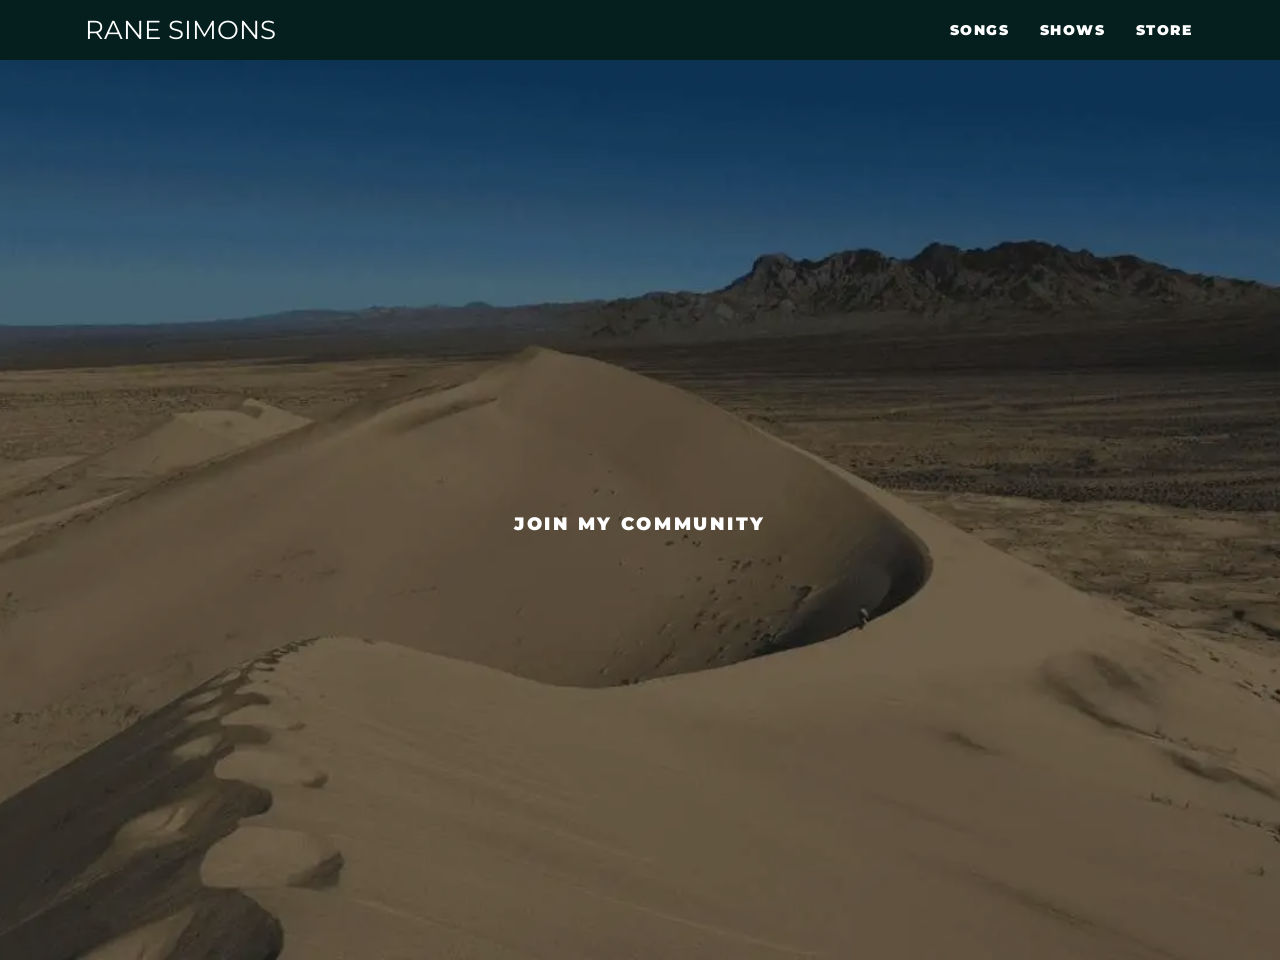
<file: index.html>
<!DOCTYPE html>
<html lang="en">
<head>

    <!-- Google tag (gtag.js) -->
    <script async src="https://www.googletagmanager.com/gtag/js?id=G-GM1234P0MW"></script>
    <script>
    window.dataLayer = window.dataLayer || [];
    function gtag(){dataLayer.push(arguments);}
    gtag('js', new Date());

    gtag('config', 'G-GM1234P0MW');
    </script>

    <!-- Standard Open Graph preview -->
    <meta property="og:title" content="Rane Simons" />
    <meta property="og:description" content="Check out my official website" />
    <meta property="og:image" content="https://www.ranesimons.com/assets/img/background.webp" />

    <!-- Thumbnail (This is what most messaging apps show) -->
    <meta property="og:image" content="https://www.ranesimons.com/assets/img/background.webp" />
    <meta property="og:image:alt" content="Rane Simons Official Website Thumbnail" />

    <!-- Basic Page Needs
    ================================================== -->
    <meta http-equiv="Content-Type" content="text/html; charset=utf-8">
    <meta http-equiv="X-UA-Compatible" content="IE=edge">

    <title>Rane Simons</title>

    <meta name="description" content="">
    <meta name="author" content="">
    <meta name="keywords" content="">

    <!-- Mobile Specific Metas
    ================================================== -->
    <meta name="viewport" content="width=device-width, minimum-scale=1.0">
    <meta name="apple-mobile-web-app-capable" content="yes">

    <!-- Fonts -->
    <link href="https://fonts.googleapis.com/css?family=Open+Sans:300,400,600,700|montserrat" rel="stylesheet">

    <!-- Favicon
    ================================================== -->
    <link rel="apple-touch-icon" sizes="144x144" href="assets/img/apple-touch-icon.png">
    <link rel="icon" type="image/png" sizes="32x32" href="assets/img/favicon-32x32.png">
    <link rel="icon" type="image/png" sizes="16x16" href="assets/img/favicon-16x16.png">
    <link rel="icon" sizes="16x16" href="assets/img/favicon.ico">
    <link rel="manifest" href="assets/img/manifest.json">
    <link rel="mask-icon" href="assets/img/safari-pinned-tab.svg">
    <meta name="theme-color" content="#000000">

    <meta property="og:image" content="assets/img/background.webp">

    <!-- Stylesheets
    ================================================== -->
    <!-- Bootstrap core CSS -->
    <link rel="stylesheet" href="assets/css/bootstrap.min.css" />

    <!-- Font Awesome core CSS -->
    <link rel="stylesheet" href="assets/css/font-awesome.min.css" />
    
    <!-- Custom CSS -->
    <link rel="stylesheet" href="assets/css/style.css">

    <!-- HTML5 shim and Respond.js IE8 support of HTML5 elements and media queries -->
    <!--[if lt IE 9]>
    <script src="https://oss.maxcdn.com/libs/html5shiv/3.7.0/html5shiv.js"></script>
    <script src="https://oss.maxcdn.com/libs/respond.js/1.4.2/respond.min.js"></script>
    <![endif]-->

</head>
<body>
    <!-- Header -->
    <header id="masthead" class="site-header">
        
        <nav id="primary-navigation" class="site-navigation" data-spy="affix">

        
            
            <div class="container">
                <div class="navbar-header page-scroll">

                    <button type="button" class="navbar-toggle collapsed" data-toggle="collapse" data-target="#portfolio-perfect-collapse" aria-expanded="false" >
                        <span class="icon-bar"></span>
                        <span class="icon-bar"></span>
                        <span class="icon-bar"></span>
                    </button>
                    
                    <!-- Name -->
                    <div class="page-scroll site-logo">
                        <a href="#top">Rane Simons</a>
                    </div>

                </div><!-- /.navbar-header -->

                <div class="main-menu collapse navbar-collapse" id="portfolio-perfect-collapse">

                    <!-- Navigation -->
                    <ul class="nav navbar-nav navbar-right">
                        <li class="page-scroll"><a href="https://songs.ranesimons.com/">Songs</a></li>
                        <li class="page-scroll"><a href="https://www.bandsintown.com/a/15612086-rane-simons?noindex=1">Shows</a></li>
                        <li class="page-scroll"><a href="https://shadowmiraclerecords.printful.me/">Store</a></li>  
                    </ul><!-- /.navbar-nav -->

                </div><!-- /.navbar-collapse -->
            </div>
        </nav><!-- /.primary-navigation -->
    </header><!-- /#header -->
    <!-- End Header -->

    <!-- Hero Section, Background Image change in css -->
    <div id="top" class="hero background-overlay">
    
        <!-- Name & Description -->
        <div class="hero-content">
            <h1> </h1>
            <p class="hero-job">
                <span>
                    <a href="https://ranesimons.streetteam.fm/join" target="_blank">Join My Community</a>
                </span>
            </p>

        </div><!-- /.hero-content -->


        <!-- <div class="hero-arrow page-scroll home-arrow-down">
            <a class="" href="#intro"><i class="fa fa-angle-double-down" aria-hidden="true"></i></a>
        </div> -->
        <!-- /.hero-arrow -->

        <!-- <div class="hero-footer container text-center">
            <p class="copyright">&copy; Shadow Miracle Records - 2026</p>
        </div> -->
        
        <!-- <div class="hero-footer text-center">
            <p class="copyright">&copy; Shadow Miracle Records - 2026</p>
        </div> -->

    </div>
    <!-- /.hero -->
    <!-- End Hero -->

    <!-- Footer --> 
    <!-- <footer id="colophon" class="site-footer">
        <div class="container text-center">
            <p class="copyright">&copy; Shadow Miracle Records - 2026</p>
        </div>
    </footer> -->
    <!-- /#footer -->
    <!-- End Footer --> 

    <!-- Bootstrap core JavaScript
    ================================================== -->
    <!-- Placed at the end of the document so the pages load faster -->
    <!-- jQuery core js | Do not Delete -->
    <script src="assets/js/jquery.min.js"></script>

    <!-- Bootstrap core js | Do not Delete -->
    <script src="assets/js/bootstrap.min.js"></script>

    <!-- Bootstrap progressbar JS -->
    <script src="assets/js/bootstrap-progressbar.min.js"></script>

    <!-- Count To JS -->
    <script src="assets/js/jquery.countTo.min.js"></script>

    <!-- Easing JS -->
    <script src="assets/js/jquery.easing.min.js"></script>

    <!-- Shuffle JS -->
    <script src="assets/js/jquery.shuffle.min.js"></script>

    <!-- Slick Carousel JS -->
    <script src="assets/js/slick.min.js"></script>

    <!-- Touchswipe JS -->
    <script src="assets/js/touchswipe.min.js"></script>

    <!-- Custom JS -->
    <script src="assets/js/script.js"></script>
  
</body>
</html>
</file>
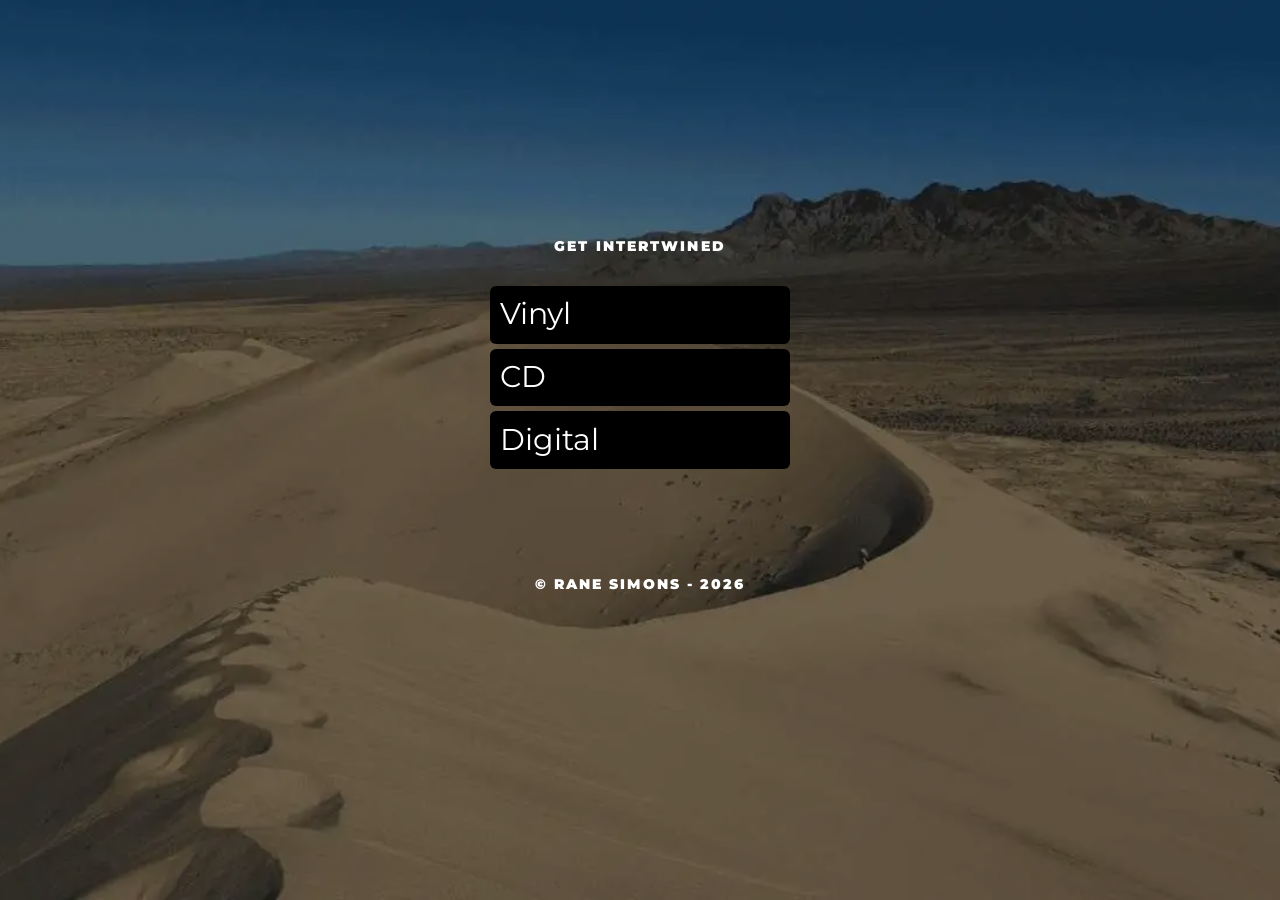
<file: album.html>
<!DOCTYPE html>
<html lang="en">
<head>

    <!-- Google tag (gtag.js) -->
    <script async src="https://www.googletagmanager.com/gtag/js?id=G-GM1234P0MW"></script>
    <script>
    window.dataLayer = window.dataLayer || [];
    function gtag(){dataLayer.push(arguments);}
    gtag('js', new Date());

    gtag('config', 'G-GM1234P0MW');
    </script>

    <!-- Standard Open Graph preview -->
    <meta property="og:title" content="Rane Simons - Intertwined" />
    <meta property="og:description" content="Get Intertwined on Vinyl, CD, or Digital Now" />
    <meta property="og:image" content="https://www.ranesimons.com/assets/img/background.webp" />

    <!-- Thumbnail (This is what most messaging apps show) -->
    <meta property="og:image" content="https://www.ranesimons.com/assets/img/background.webp" />
    <meta property="og:image:alt" content="Rane Simons Official Website Thumbnail" />

    <!-- Basic Page Needs
    ================================================== -->
    <meta http-equiv="Content-Type" content="text/html; charset=utf-8">
    <meta http-equiv="X-UA-Compatible" content="IE=edge">

    <title>Rane Simons</title>

    <meta name="description" content="">
    <meta name="author" content="">
    <meta name="keywords" content="">

    <!-- Mobile Specific Metas
    ================================================== -->
    <meta name="viewport" content="width=device-width, minimum-scale=1.0">
    <meta name="apple-mobile-web-app-capable" content="yes">

    <!-- Fonts -->
    <link href="https://fonts.googleapis.com/css?family=Open+Sans:300,400,600,700|montserrat" rel="stylesheet">

    <!-- Favicon
    ================================================== -->
    <link rel="apple-touch-icon" sizes="144x144" href="assets/img/apple-touch-icon.png">
    <link rel="icon" type="image/png" sizes="32x32" href="assets/img/favicon-32x32.png">
    <link rel="icon" type="image/png" sizes="16x16" href="assets/img/favicon-16x16.png">
    <link rel="icon" sizes="16x16" href="assets/img/favicon.ico">
    <link rel="manifest" href="assets/img/manifest.json">
    <link rel="mask-icon" href="assets/img/safari-pinned-tab.svg">
    <meta name="theme-color" content="#000000">

    <!-- Stylesheets
    ================================================== -->
    <!-- Bootstrap core CSS -->
    <link rel="stylesheet" href="assets/css/bootstrap.min.css" />

    <!-- Font Awesome core CSS -->
    <link rel="stylesheet" href="assets/css/font-awesome.min.css" />

    <!-- Custom CSS -->
    <link rel="stylesheet" href="assets/css/style.css">

    <!-- HTML5 shim and Respond.js IE8 support of HTML5 elements and media queries -->
    <!--[if lt IE 9]>
    <script src="https://oss.maxcdn.com/libs/html5shiv/3.7.0/html5shiv.js"></script>
    <script src="https://oss.maxcdn.com/libs/respond.js/1.4.2/respond.min.js"></script>
    <![endif]-->

</head>
<body>
    <div class="hero background-overlay">
        <div class="hero-content">
            <p class="hero-job">
                <p class="bio">Get Intertwined</p>
            </p>
            <div class="links">
                <a href="https://shadow-miracle-records.myshopify.com/products/intertwined-vinyl-lp" target="_blank">Vinyl</a>
                <a href="https://ranesimons.bandcamp.com/album/intertwined" target="_blank">CD</a>
                <!-- <a href="https://music.apple.com/us/album/intertwined/1895389883?uo=4&app=itunes&at=1001lry3&ct=dashboard" target="_blank">Digital</a> -->
                <a href="https://www.amazon.com/dp/B0GYFFWH2C/ref=sr_1_3?crid=2VRAYEVDJM1XY&dib=eyJ2IjoiMSJ9.cjZbzBib8ZsiDT9fYIRK9o3zI6eTMkNvr8MvTe4VB5tbS7iAI7drXBJuym9RbgjJdewh-uJJu9K7G7vPhnANiQ.fORICAHowUywHAVZVE_rNXhGfyI2OluveYT0vU45lC8&dib_tag=se&keywords=intertwined+rane+simons&qid=1779838655&sprefix=intertwined+rane+simons%2Caps%2C115&sr=8-3" target="_blank">Digital</a>
            </div>
            <footer id="colophon" class="site-footer">
                <div class="container text-center">
                    <p class="copyright">&copy; Rane Simons - 2026</p>
                </div>
            </footer>
        </div>
    </div>

    <!-- Bootstrap core JavaScript
    ================================================== -->
    <!-- Placed at the end of the document so the pages load faster -->
    <!-- jQuery core js | Do not Delete -->
    <script src="assets/js/jquery.min.js"></script>

    <!-- Bootstrap core js | Do not Delete -->
    <script src="assets/js/bootstrap.min.js"></script>

    <!-- Bootstrap progressbar JS -->
    <script src="assets/js/bootstrap-progressbar.min.js"></script>

    <!-- Count To JS -->
    <script src="assets/js/jquery.countTo.min.js"></script>

    <!-- Easing JS -->
    <script src="assets/js/jquery.easing.min.js"></script>

    <!-- Shuffle JS -->
    <script src="assets/js/jquery.shuffle.min.js"></script>

    <!-- Slick Carousel JS -->
    <script src="assets/js/slick.min.js"></script>

    <!-- Touchswipe JS -->
    <script src="assets/js/touchswipe.min.js"></script>

    <!-- Custom JS -->
    <script src="assets/js/script.js"></script>

</body>
</html>
</file>
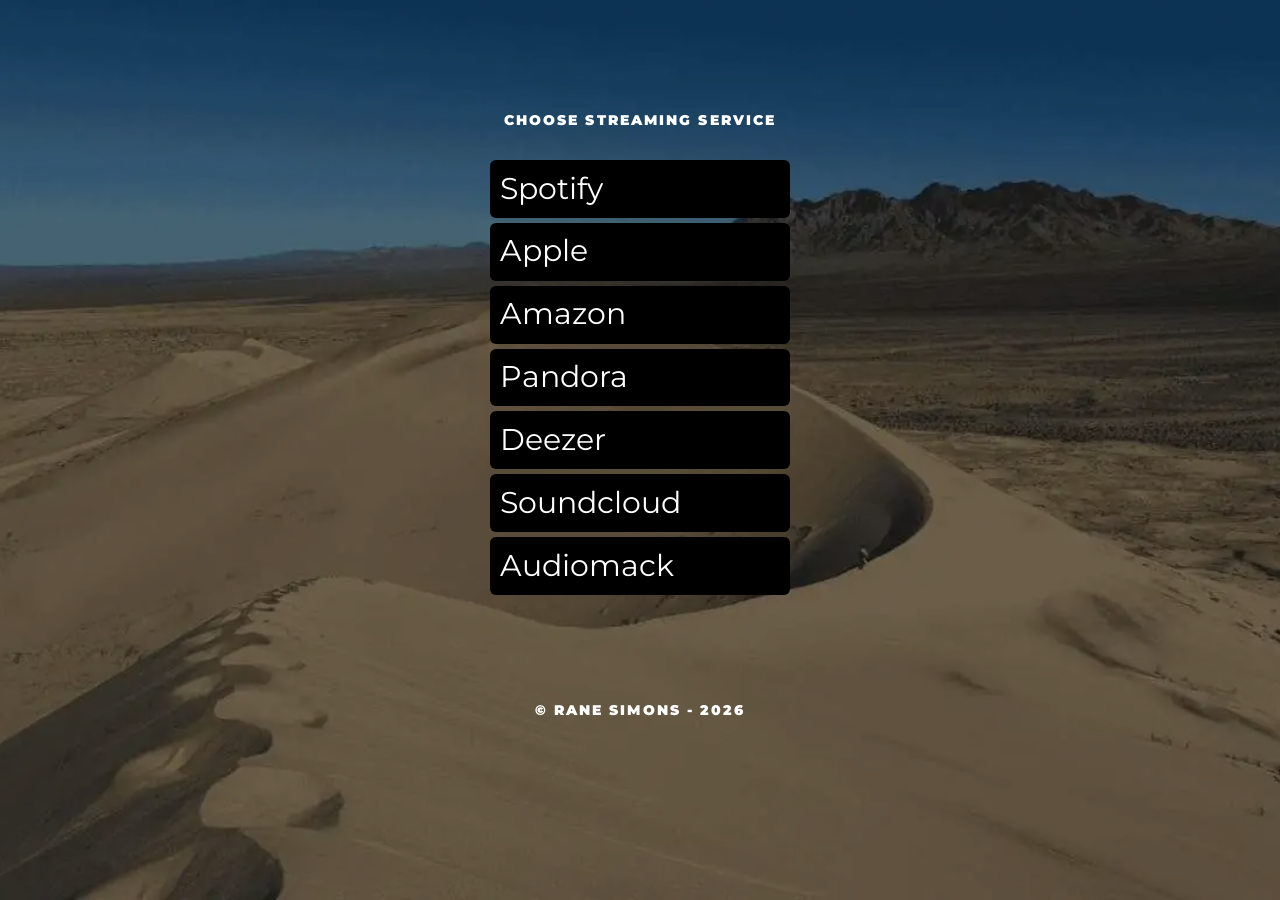
<file: links.html>
<!DOCTYPE html>
<html lang="en">
<head>

    <!-- Google tag (gtag.js) -->
    <script async src="https://www.googletagmanager.com/gtag/js?id=G-GM1234P0MW"></script>
    <script>
    window.dataLayer = window.dataLayer || [];
    function gtag(){dataLayer.push(arguments);}
    gtag('js', new Date());

    gtag('config', 'G-GM1234P0MW');
    </script>

    <!-- Standard Open Graph preview -->
    <meta property="og:title" content="Rane Simons" />
    <meta property="og:description" content="Check out my official website" />
    <meta property="og:image" content="https://www.ranesimons.com/assets/img/background.webp" />

    <!-- Thumbnail (This is what most messaging apps show) -->
    <meta property="og:image" content="https://www.ranesimons.com/assets/img/background.webp" />
    <meta property="og:image:alt" content="Rane Simons Official Website Thumbnail" />

    <!-- Basic Page Needs
    ================================================== -->
    <meta http-equiv="Content-Type" content="text/html; charset=utf-8">
    <meta http-equiv="X-UA-Compatible" content="IE=edge">

    <title>Rane Simons</title>

    <meta name="description" content="">
    <meta name="author" content="">
    <meta name="keywords" content="">

    <!-- Mobile Specific Metas
    ================================================== -->
    <meta name="viewport" content="width=device-width, minimum-scale=1.0">
    <meta name="apple-mobile-web-app-capable" content="yes">

    <!-- Fonts -->
    <link href="https://fonts.googleapis.com/css?family=Open+Sans:300,400,600,700|montserrat" rel="stylesheet">

    <!-- Favicon
    ================================================== -->
    <link rel="apple-touch-icon" sizes="144x144" href="assets/img/apple-touch-icon.png">
    <link rel="icon" type="image/png" sizes="32x32" href="assets/img/favicon-32x32.png">
    <link rel="icon" type="image/png" sizes="16x16" href="assets/img/favicon-16x16.png">
    <link rel="icon" sizes="16x16" href="assets/img/favicon.ico">
    <link rel="manifest" href="assets/img/manifest.json">
    <link rel="mask-icon" href="assets/img/safari-pinned-tab.svg">
    <meta name="theme-color" content="#000000">

    <!-- Stylesheets
    ================================================== -->
    <!-- Bootstrap core CSS -->
    <link rel="stylesheet" href="assets/css/bootstrap.min.css" />

    <!-- Font Awesome core CSS -->
    <link rel="stylesheet" href="assets/css/font-awesome.min.css" />
    
    <!-- Custom CSS -->
    <link rel="stylesheet" href="assets/css/style.css">

    <!-- HTML5 shim and Respond.js IE8 support of HTML5 elements and media queries -->
    <!--[if lt IE 9]>
    <script src="https://oss.maxcdn.com/libs/html5shiv/3.7.0/html5shiv.js"></script>
    <script src="https://oss.maxcdn.com/libs/respond.js/1.4.2/respond.min.js"></script>
    <![endif]-->

</head>
<body>
    <div class="hero background-overlay">
        <div class="hero-content">
            <!-- <h1>RANE</h1> -->
            <p class="hero-job">
                <p class="bio">Choose Streaming Service</p>
            </p>
            <div class="links">
                <!-- <a href="https://open.spotify.com/artist/4kfn8Ll2bc51gv93MN5lCz" target="_blank">Spotify</a>
                <a href="https://music.apple.com/us/artist/rane/1828770628" target="_blank">Apple</a>
                <a href="https://music.amazon.com/artists/B0FK31W2MH/rane" target="_blank">Amazon</a>
                <a href="https://www.pandora.com/artist/rane/ARJxcfk4cjwqXp4" target="_blank">Pandora</a>
                <a href="https://www.deezer.com/en/artist/338227501" target="_blank">Deezer</a>
                <a href="https://soundcloud.com/ranesimons" target="_blank">Soundcloud</a>
                <a href="https://audiomack.com/rane-30" target="_blank">Audiomack</a> -->
                <a href="https://open.spotify.com/artist/3oVE1Sv0NesXq1uTYsJ0SC" target="_blank">Spotify</a>
                <a href="https://music.apple.com/us/artist/rane-simons/1017597038" target="_blank">Apple</a>
                <a href="https://music.amazon.com/artists/B011RAG9R4/rane-simons" target="_blank">Amazon</a>
                <a href="https://www.pandora.com/artist/rane-simons/ARjf3q737KP93mK" target="_blank">Pandora</a>
                <a href="https://www.deezer.com/en/artist/8429614" target="_blank">Deezer</a>
                <a href="https://soundcloud.com/ranesimons" target="_blank">Soundcloud</a>
                <a href="https://audiomack.com/ranesimons" target="_blank">Audiomack</a>
            </div>
            <footer id="colophon" class="site-footer">
                <div class="container text-center">
                    <p class="copyright">&copy; Rane Simons - 2026</p>
                </div>
            </footer>
        </div>
    </div>

    <!-- Bootstrap core JavaScript
    ================================================== -->
    <!-- Placed at the end of the document so the pages load faster -->
    <!-- jQuery core js | Do not Delete -->
    <script src="assets/js/jquery.min.js"></script>

    <!-- Bootstrap core js | Do not Delete -->
    <script src="assets/js/bootstrap.min.js"></script>

    <!-- Bootstrap progressbar JS -->
    <script src="assets/js/bootstrap-progressbar.min.js"></script>

    <!-- Count To JS -->
    <script src="assets/js/jquery.countTo.min.js"></script>

    <!-- Easing JS -->
    <script src="assets/js/jquery.easing.min.js"></script>

    <!-- Shuffle JS -->
    <script src="assets/js/jquery.shuffle.min.js"></script>

    <!-- Slick Carousel JS -->
    <script src="assets/js/slick.min.js"></script>

    <!-- Touchswipe JS -->
    <script src="assets/js/touchswipe.min.js"></script>

    <!-- Custom JS -->
    <script src="assets/js/script.js"></script>
  
</body>
</html>
</file>
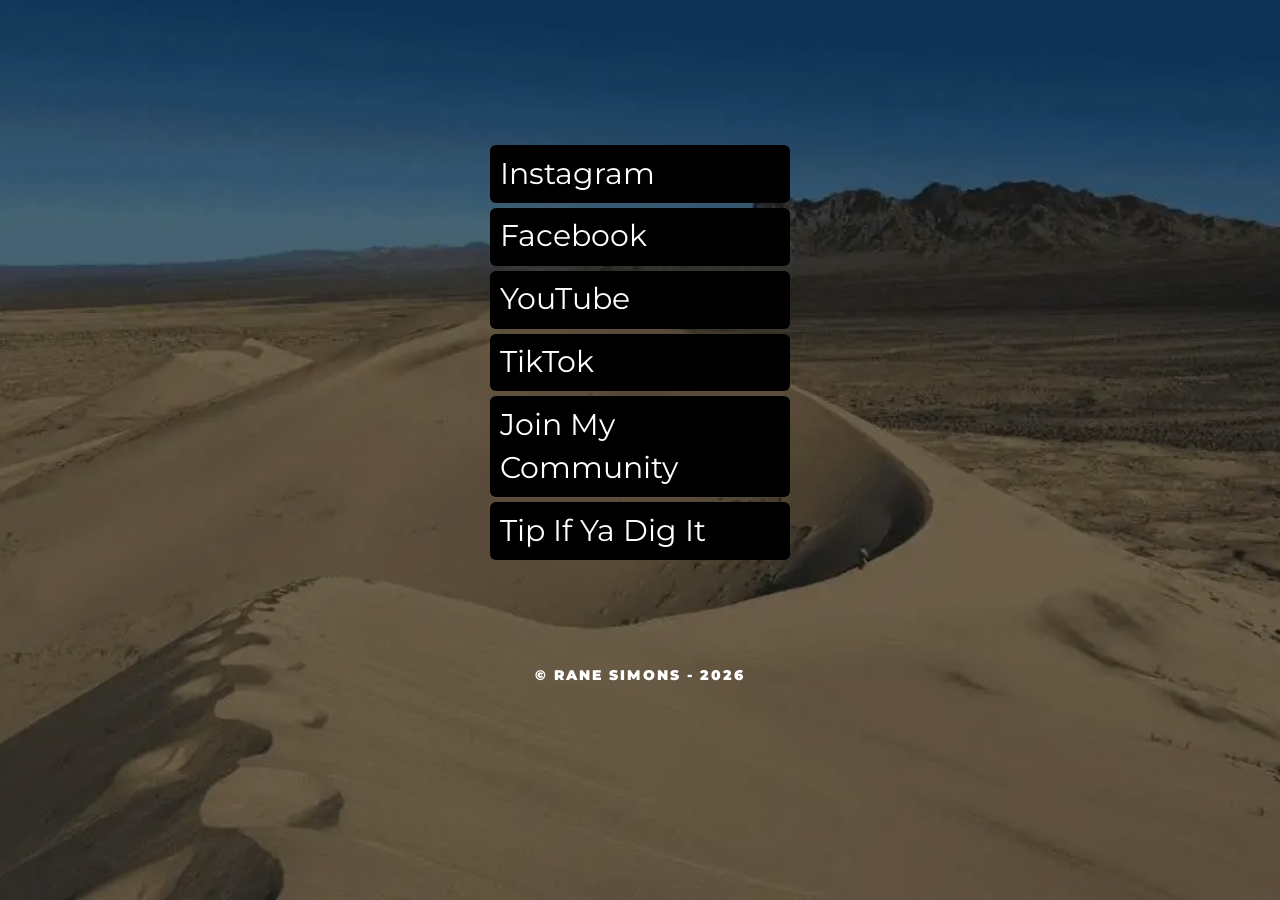
<file: socials.html>
<!DOCTYPE html>
<html lang="en">
<head>

    <!-- Google tag (gtag.js) -->
    <script async src="https://www.googletagmanager.com/gtag/js?id=G-GM1234P0MW"></script>
    <script>
    window.dataLayer = window.dataLayer || [];
    function gtag(){dataLayer.push(arguments);}
    gtag('js', new Date());

    gtag('config', 'G-GM1234P0MW');
    </script>

    <!-- Standard Open Graph preview -->
    <meta property="og:title" content="Rane Simons" />
    <meta property="og:description" content="Check out my official website" />
    <meta property="og:image" content="https://www.ranesimons.com/assets/img/background.webp" />

    <!-- Thumbnail (This is what most messaging apps show) -->
    <meta property="og:image" content="https://www.ranesimons.com/assets/img/background.webp" />
    <meta property="og:image:alt" content="Rane Simons Official Website Thumbnail" />

    <!-- Basic Page Needs
    ================================================== -->
    <meta http-equiv="Content-Type" content="text/html; charset=utf-8">
    <meta http-equiv="X-UA-Compatible" content="IE=edge">

    <title>Rane Simons</title>

    <meta name="description" content="">
    <meta name="author" content="">
    <meta name="keywords" content="">

    <!-- Mobile Specific Metas
    ================================================== -->
    <meta name="viewport" content="width=device-width, minimum-scale=1.0">
    <meta name="apple-mobile-web-app-capable" content="yes">

    <!-- Fonts -->
    <link href="https://fonts.googleapis.com/css?family=Open+Sans:300,400,600,700|montserrat" rel="stylesheet">

    <!-- Favicon
    ================================================== -->
    <link rel="apple-touch-icon" sizes="144x144" href="assets/img/apple-touch-icon.png">
    <link rel="icon" type="image/png" sizes="32x32" href="assets/img/favicon-32x32.png">
    <link rel="icon" type="image/png" sizes="16x16" href="assets/img/favicon-16x16.png">
    <link rel="icon" sizes="16x16" href="assets/img/favicon.ico">
    <link rel="manifest" href="assets/img/manifest.json">
    <link rel="mask-icon" href="assets/img/safari-pinned-tab.svg">
    <meta name="theme-color" content="#000000">

    <!-- Stylesheets
    ================================================== -->
    <!-- Bootstrap core CSS -->
    <link rel="stylesheet" href="assets/css/bootstrap.min.css" />

    <!-- Font Awesome core CSS -->
    <link rel="stylesheet" href="assets/css/font-awesome.min.css" />
    
    <!-- Custom CSS -->
    <link rel="stylesheet" href="assets/css/style.css">

    <!-- HTML5 shim and Respond.js IE8 support of HTML5 elements and media queries -->
    <!--[if lt IE 9]>
    <script src="https://oss.maxcdn.com/libs/html5shiv/3.7.0/html5shiv.js"></script>
    <script src="https://oss.maxcdn.com/libs/respond.js/1.4.2/respond.min.js"></script>
    <![endif]-->

</head>
<body>
    <div class="hero background-overlay">
        <div class="hero-content">
            <!-- <h1>RANE</h1> -->
            <p class="hero-job">
                <p class="bio"></p>
            </p>
            <div class="links">
                <a href="https://www.instagram.com/ranesimons/" target="_blank">Instagram</a>
                <a href="https://www.facebook.com/ranesmusic" target="_blank">Facebook</a>
                <a href="https://www.youtube.com/@RaneSimons" target="_blank">YouTube</a>
                <a href="https://www.tiktok.com/@ranesimons" target="_blank">TikTok</a>
                <!-- <a href="https://x.com/RaneSimons" target="_blank">X</a> -->
                <a href="https://ranesimons.streetteam.fm/join" target="_blank">Join My Community</a>
                <a href="https://www.ranesimons.com/tip.html" target="_blank">Tip If Ya Dig It</a>
            </div>
            <footer id="colophon" class="site-footer">
                <div class="container text-center">
                    <p class="copyright">&copy; Rane Simons - 2026</p>
                </div>
            </footer>
        </div>
    </div>

    <!-- Bootstrap core JavaScript
    ================================================== -->
    <!-- Placed at the end of the document so the pages load faster -->
    <!-- jQuery core js | Do not Delete -->
    <script src="assets/js/jquery.min.js"></script>

    <!-- Bootstrap core js | Do not Delete -->
    <script src="assets/js/bootstrap.min.js"></script>

    <!-- Bootstrap progressbar JS -->
    <script src="assets/js/bootstrap-progressbar.min.js"></script>

    <!-- Count To JS -->
    <script src="assets/js/jquery.countTo.min.js"></script>

    <!-- Easing JS -->
    <script src="assets/js/jquery.easing.min.js"></script>

    <!-- Shuffle JS -->
    <script src="assets/js/jquery.shuffle.min.js"></script>

    <!-- Slick Carousel JS -->
    <script src="assets/js/slick.min.js"></script>

    <!-- Touchswipe JS -->
    <script src="assets/js/touchswipe.min.js"></script>

    <!-- Custom JS -->
    <script src="assets/js/script.js"></script>
  
</body>
</html>
</file>
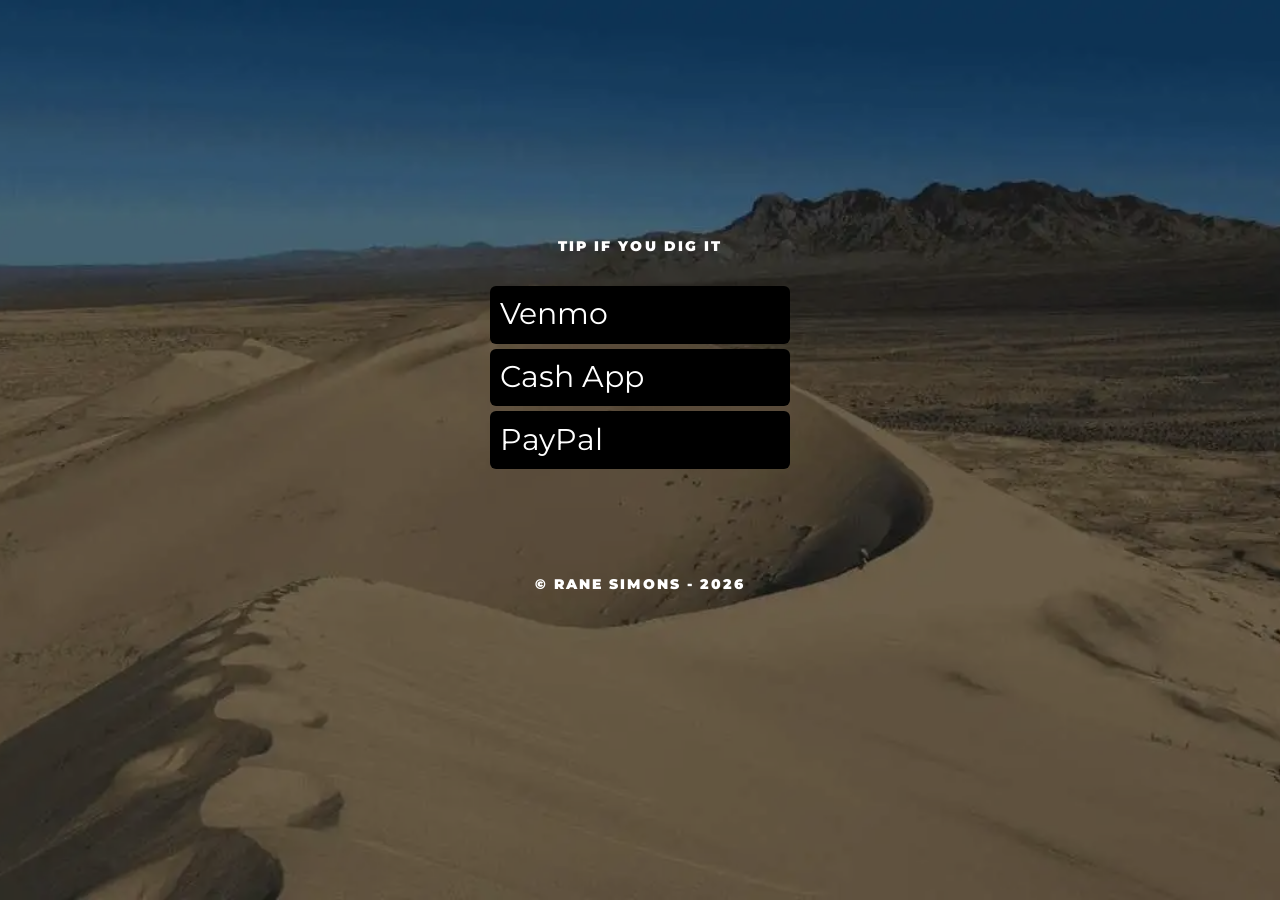
<file: tip.html>
<!DOCTYPE html>
<html lang="en">
<head>

    <!-- Google tag (gtag.js) -->
    <script async src="https://www.googletagmanager.com/gtag/js?id=G-GM1234P0MW"></script>
    <script>
    window.dataLayer = window.dataLayer || [];
    function gtag(){dataLayer.push(arguments);}
    gtag('js', new Date());

    gtag('config', 'G-GM1234P0MW');
    </script>

    <!-- Standard Open Graph preview -->
    <meta property="og:title" content="Rane Simons" />
    <meta property="og:description" content="Check out my official website" />
    <meta property="og:image" content="https://www.ranesimons.com/assets/img/background.webp" />

    <!-- Thumbnail (This is what most messaging apps show) -->
    <meta property="og:image" content="https://www.ranesimons.com/assets/img/background.webp" />
    <meta property="og:image:alt" content="Rane Simons Official Website Thumbnail" />

    <!-- Basic Page Needs
    ================================================== -->
    <meta http-equiv="Content-Type" content="text/html; charset=utf-8">
    <meta http-equiv="X-UA-Compatible" content="IE=edge">

    <title>Rane Simons</title>

    <meta name="description" content="">
    <meta name="author" content="">
    <meta name="keywords" content="">

    <!-- Mobile Specific Metas
    ================================================== -->
    <meta name="viewport" content="width=device-width, minimum-scale=1.0">
    <meta name="apple-mobile-web-app-capable" content="yes">

    <!-- Fonts -->
    <link href="https://fonts.googleapis.com/css?family=Open+Sans:300,400,600,700|montserrat" rel="stylesheet">

    <!-- Favicon
    ================================================== -->
    <link rel="apple-touch-icon" sizes="144x144" href="assets/img/apple-touch-icon.png">
    <link rel="icon" type="image/png" sizes="32x32" href="assets/img/favicon-32x32.png">
    <link rel="icon" type="image/png" sizes="16x16" href="assets/img/favicon-16x16.png">
    <link rel="icon" sizes="16x16" href="assets/img/favicon.ico">
    <link rel="manifest" href="assets/img/manifest.json">
    <link rel="mask-icon" href="assets/img/safari-pinned-tab.svg">
    <meta name="theme-color" content="#000000">

    <!-- Stylesheets
    ================================================== -->
    <!-- Bootstrap core CSS -->
    <link rel="stylesheet" href="assets/css/bootstrap.min.css" />

    <!-- Font Awesome core CSS -->
    <link rel="stylesheet" href="assets/css/font-awesome.min.css" />
    
    <!-- Custom CSS -->
    <link rel="stylesheet" href="assets/css/style.css">

    <!-- HTML5 shim and Respond.js IE8 support of HTML5 elements and media queries -->
    <!--[if lt IE 9]>
    <script src="https://oss.maxcdn.com/libs/html5shiv/3.7.0/html5shiv.js"></script>
    <script src="https://oss.maxcdn.com/libs/respond.js/1.4.2/respond.min.js"></script>
    <![endif]-->

</head>
<body>
    <div class="hero background-overlay">
        <div class="hero-content">
            <!-- <h1>RANE</h1> -->
            <p class="hero-job">
                <p class="bio">Tip If You Dig It</p>
            </p>
            <div class="links">
                <a href="https://venmo.com/u/ranesimons" target="_blank">Venmo</a>
                <a href="https://cash.app/$ranesimons" target="_blank">Cash App</a>
                <a href="https://www.paypal.me/ranesimons" target="_blank">PayPal</a>
            </div>
            <footer id="colophon" class="site-footer">
                <div class="container text-center">
                    <p class="copyright">&copy; Rane Simons - 2026</p>
                </div>
            </footer>
        </div>
    </div>

    <!-- Bootstrap core JavaScript
    ================================================== -->
    <!-- Placed at the end of the document so the pages load faster -->
    <!-- jQuery core js | Do not Delete -->
    <script src="assets/js/jquery.min.js"></script>

    <!-- Bootstrap core js | Do not Delete -->
    <script src="assets/js/bootstrap.min.js"></script>

    <!-- Bootstrap progressbar JS -->
    <script src="assets/js/bootstrap-progressbar.min.js"></script>

    <!-- Count To JS -->
    <script src="assets/js/jquery.countTo.min.js"></script>

    <!-- Easing JS -->
    <script src="assets/js/jquery.easing.min.js"></script>

    <!-- Shuffle JS -->
    <script src="assets/js/jquery.shuffle.min.js"></script>

    <!-- Slick Carousel JS -->
    <script src="assets/js/slick.min.js"></script>

    <!-- Touchswipe JS -->
    <script src="assets/js/touchswipe.min.js"></script>

    <!-- Custom JS -->
    <script src="assets/js/script.js"></script>
  
</body>
</html>
</file>
<file: assets/css/style.css>
/*
 * Theme Name: sasha tigresa
 * Version: 1.0
 */


/* CUSTOM RESETS
================================================== */
a, button {
  -webkit-transition: all 0.25s ease-in-out;
  -o-transition: all 0.25s ease-in-out;
  -moz-transition: all 0.25s ease-in-out;
  transition: all 0.25s ease-in-out;
  cursor: pointer;
  outline: 0 none;
}

a:hover, a:focus {
  outline: 0 none;
  text-decoration: none;
}

/* LAYOUT
================================================== */
html, body {
  width: 100%;
  height: 100%;
  margin: 0;
  padding: 0;
  font-family: "montserrat", sans-serif;
}

/* 
 * Background colors 
 */
.blue-bg {
  background-color: #051F1E;
}

/* 
 * Button
 */
.btn {
  font-family: "montserrat", sans-serif;
  background-color: #051F1E;
  padding: 0 15px;
  color: #ffffff;
  height: 44px;
  line-height: 42px;
  border-radius: 0;
  border: 1px solid #051F1E;
  text-transform: uppercase;
}

.btn-inverted {
  color: #ffffff;
  background-color: transparent;
  border-color: #ffffff;
}

.btn:hover,
.btn:focus {
  color: #ffffff;
  background-color: transparent;
  border-color: #ffffff;
}

.btn-inverted:hover,
.btn-inverted:focus {
  color: #ffffff;
  background-color: #051F1E;
  border-color: #051F1E;
}

/* 
 * Rectangle 
 */
.rectangle,
.big-rectangle {
  display: inline-block;
  width: 50px;
  height: 50px;
  border: 1px solid #051F1E;
  transform: rotate(45deg);
  -webkit-transform: rotate(45deg);
  -moz-transform: rotate(45deg);
  -o-transform: rotate(45deg);
  -ms-transform: rotate(45deg);
  -webkit-box-shadow: 4px 4px 0px 0px #051F1E;
  -o-box-shadow: 4px 4px 0px 0px #051F1E;
  -moz-box-shadow: 4px 4px 0px 0px #051F1E;
  box-shadow: 4px 4px 0px 0px #051F1E;
}

.rectangle i,
.big-rectangle img,
.rectangle span,
.rectangle img {
  position: absolute;
  top: 50%;
  left: 50%;
  font-size: 22px;
  transform: translate(-50%, -50%) rotate(-45deg);
  -webkit-transform: translate(-50%, -50%) rotate(-45deg);
  -moz-transform: translate(-50%, -50%) rotate(-45deg);
  -o-transform: translate(-50%, -50%) rotate(-45deg);
  -ms-transform: translate(-50%, -50%) rotate(-45deg);
}

.big-rectangle {
  position: absolute;
  right: auto;
  top: 50%;
  left: 50%;
  margin: 0 auto;
  width: 230px;
  height: 230px;
  background-color: #051F1E;
  border: 0;
  transform: translate(-50%, -50%) rotate(45deg);
  -webkit-transform: translate(-50%, -50%) rotate(45deg);
  -moz-transform: translate(-50%, -50%) rotate(45deg);
  -o-transform: translate(-50%, -50%) rotate(45deg);
  -ms-transform: translate(-50%, -50%) rotate(45deg);
  -webkit-box-shadow: 10px 10px 0px 0px #051F1E;
  -o-box-shadow: 10px 10px 0px 0px #051F1E;
  -moz-box-shadow: 10px 10px 0px 0px #051F1E;
  box-shadow: 10px 10px 0px 0px #051F1E;
}

.medium-rectangle {
  width: 75px;
  height: 75px;
}

/*
 * Slick Slider
 */
.slick-slider {
  position: relative;
  -khtml-user-select: none;
  -webkit-user-select: none;
  -moz-user-select: none;
  -ms-user-select: none;
  user-select: none;
  -webkit-touch-callout: none;
  -ms-touch-action: pan-y;
  touch-action: pan-y;
  -webkit-tap-highlight-color: transparent;
}

.slick-slider.slick-track, .slick-slider.slick-list {
  transform: translate3d(0, 0, 0);
  -webkit-transform: translate3d(0, 0, 0);
  -moz-transform: translate3d(0, 0, 0);
  -o-transform: translate3d(0, 0, 0);
  -ms-transform: translate3d(0, 0, 0);
}

.slick-list {
  position: relative;
  overflow: hidden;
}

.slick-list:focus, .slick-list:hover {
  outline: none;
}

.slick-list.dragging {
  cursor: pointer;
  cursor: hand;
}

.slick-track:before, .slick-track:after {
  display: table;
  content: '';
}

.slick-track:after {
  clear: both;
}

.slick-loading .slick-track {
  visibility: hidden;
}

.slick-slide {
  display: none;
  float: left;
  height: 100%;
  min-height: 1px;
}

[dir='rtl'] .slick-slide {
  float: right;
}

.slick-slide.slick-loading img {
  display: none;
}

.slick-slide.dragging img {
  pointer-events: none;
}

.slick-initialized .slick-slide {
  display: block;
}

.slick-loading .slick-slide {
  visibility: hidden;
}

.carousel-control.left i,
.review-carousel .slick.rectangle.slick-prev i {
  padding-right: 3px;
}

.carousel-control.right i,
.review-carousel .slick.rectangle.slick-next i {
  padding-left: 3px;
}

/*
 * Social Network
 */
.social-icons.small {
  margin: 50px auto 0;
}

.social-icons.small .rectangle {
  margin: 0 4px;
  width: 30px;
  height: 30px;
  color: #051F1E;
}

.social-icons.small .rectangle i {
  font-size: 14px;
  -webkit-transition: all 0.25s ease-in-out;
  -o-transition: all 0.25s ease-in-out;
  -moz-transition: all 0.25s ease-in-out;
  transition: all 0.25s ease-in-out;
}

.social-icons.small .rectangle:hover {
  background-color: #051F1E;
}

.social-icons.small .rectangle:hover i {
  color: #051F1E;
}

.social-icons .rectangle {
  box-shadow: none;
  display: inline-block;
}

/* Image responsive */
.img-res {
  display: block;
  /* width: 100vw;  */
  margin: 0 auto;
  height: 100vh;
  max-width: 100%;
  max-height: 100%;
  object-fit: cover;
}

.img-res-detail {
  display: block;
  /* width: 100vw; */
  /* height: 100vh; */
  max-width: 100%;
  max-height: 100%;
  object-fit: cover;
}

/* HEADER
================================================== */
.site-header {
  height: 60px;
}

.site-logo {
  display: inline-block;
  position: relative;
  padding: 0 30px 0 15px;
  height: 60px;
  background-color: #051F1E;
  z-index: 2;
}

.site-logo:before {
  content: '';
  position: absolute;
  width: 2000px;
  height: 100%;
  top: 0;
  right: 0;
  background-color: #051F1E;
}

.site-logo a {
  position: relative;
  font-family: "montserrat", sans-serif;
  display: inline-block;
  margin-top: 17px;
  font-size: 26px;
  line-height: 26px;
  color: #FFFFFF;
  text-transform: uppercase;
}

/* Navigation */
.site-navigation {
  background-color: #051F1E;
}

.site-navigation.affix {
  top: 0;
  left: 0;
  right: 0;
  width: 100%;
  z-index: 1005;
}

.site-navigation .navbar-nav {
  padding-top: 23px;
}

.site-navigation .navbar-nav > li > a {
  padding: 0px 3px 21px;
  font-size: 14px;
  line-height: 14px;
  color: #ffffff;
  text-transform: uppercase;
  letter-spacing: 0.1em;
  font-weight: 900;
  border-bottom: 2px solid transparent;
  -webkit-transition: border-color 0.25s ease-in-out;
  -o-transition: border-color 0.25s ease-in-out;
  -moz-transition: border-color 0.25s ease-in-out;
  transition: border-color 0.25s ease-in-out;
}

.site-navigation .navbar-nav.navbar-right {
  margin-right: 0;
}

.site-navigation .navbar-nav > li + li > a {
  margin-left: 25px;
}

.navbar-nav > li > a:hover,
.navbar-nav > li.active > a,
.nav > li > a:hover,
.nav > li.active > a {
  background-color: transparent;
  border-color: #051F1E;
}

.nav > li > a:focus {
  background-color: transparent;
}

@media only screen and (max-width: 1199px) {
  /* HEADER */
  .site-navigation .navbar-nav > li + li > a {
    margin-left: 15px;
  }
  .service p {
    bottom: 10px;
  }
}

@media only screen and (max-width: 991px) {
  /* HEADER */
  .site-navigation .navbar-nav > li + li > a {
    margin-left: 8px;
  }
}

@media only screen and (max-width: 767px) {
  /* HEADER */
  /* Navigation */
  .site-navigation .navbar-nav {
    padding-top: 0;
  }
  .site-navigation .navbar-toggle {
    margin: 0 5px 0 0;
    height: 60px;
    line-height: 60px;
    border: 0;
  }
  .site-navigation .navbar-toggle .icon-bar {
    position: relative;
    background-color: #fff;
    transition: top 0.25s ease-in-out;
    -moz-transition: top 0.25s ease-in-out;
    -webkit-transition: top 0.25s ease-in-out;
    -o-transition: top 0.25s ease-in-out;
    -ms-transition: top 0.25s ease-in-out;
  }
  .site-navigation .navbar-toggle .icon-bar:first-child {
    top: 6px;
  }
  .site-navigation .navbar-toggle .icon-bar:last-child {
    top: -6px;
  }
  .site-navigation .navbar-toggle.collapsed .icon-bar {
    top: 0;
  }
  .site-navigation .navbar-collapse {
    position: relative;
    background-color: #051F1E;
    z-index: 99;
    text-align: center;
    border-top: 0;
    box-shadow: none;
  }
  .site-navigation .navbar-nav {
    margin: 0;
  }
  .site-navigation .navbar-nav > li > a {
    display: inline-block;
    margin: 10px 0;
    padding-bottom: 5px;
  }
  .site-navigation .navbar-nav > li + li > a {
    margin-left: 0;
  }
}

/* HERO
================================================== */
.hero {
  background: url(../img/background.webp) center no-repeat;
  height: 100%;
  width: 100%;
  display: table;
  position: relative;
  background-size: cover;
}

.background-overlay:before {
  content: '';
  background-color: rgba(0, 0, 0, 0.5);
  height: 100%;
  width: 100%;
  position: absolute;
  top: 0;
  left: 0;
  z-index: 0;
}

.hero-content {
  color: #ffffff;
  display: table-cell;
  vertical-align: middle;
  position: relative;
}

.hero-content h1 {
  width: 100%;
  padding: 0 15px;
  font-size: 60px;
  font-weight: 1000;
  text-align: center;
  margin: 0 auto;
  text-transform: uppercase;
  font-weight: 900;
  letter-spacing: 0.1em;
}

.hero-content p {
  padding: 0 15px;
  margin: 30px auto 0;
  text-align: center;
  text-transform: uppercase;
  font-weight: 900;
  letter-spacing: 0.15em;
}

.hero-content .hero-job {
  font-size: 18px;
  letter-spacing: 0.15em;
  font-weight: 900;
}

.hero-content .hero-job span {
  padding-bottom: 5px;
}

.hero-content .hero-job-desc {
  font-size: 14px;
  max-width: 700px;
  letter-spacing: 0.15em;
  font-weight: 900;
}

.hero-arrow {
  position: absolute;
  left: 0;
  right: 0;
  bottom: 30px;
  width: 20px;
  margin: 0 auto;
  text-align: center;
}

.hero-arrow a {
  font-size: 28px;
  color: #051F1E;
}

@-webkit-keyframes home-arrow-down {
  from {
    transform: translate3d(0, 0px, 0);
    -webkit-transform: translate3d(0, 0px, 0);
    -moz-transform: translate3d(0, 0px, 0);
    -o-transform: translate3d(0, 0px, 0);
    -ms-transform: translate3d(0, 0px, 0);
    filter: alpha(opacity=0);
    -webkit-filter: alpha(opacity=0);
    opacity: 0;
  }
  10% {
    transform: translate3d(0, 5px, 0);
    -webkit-transform: translate3d(0, 5px, 0);
    -moz-transform: translate3d(0, 5px, 0);
    -o-transform: translate3d(0, 5px, 0);
    -ms-transform: translate3d(0, 5px, 0);
    filter: alpha(opacity=100);
    -webkit-filter: alpha(opacity=100);
    opacity: 1;
  }
  to {
    transform: translate3d(0, 30px, 0);
    -webkit-transform: translate3d(0, 30px, 0);
    -moz-transform: translate3d(0, 30px, 0);
    -o-transform: translate3d(0, 30px, 0);
    -ms-transform: translate3d(0, 30px, 0);
    filter: alpha(opacity=0);
    -webkit-filter: alpha(opacity=0);
    opacity: 0;
  }
}

@keyframes home-arrow-down {
  from {
    transform: translate3d(0, 0px, 0);
    -webkit-transform: translate3d(0, 0px, 0);
    -moz-transform: translate3d(0, 0px, 0);
    -o-transform: translate3d(0, 0px, 0);
    -ms-transform: translate3d(0, 0px, 0);
    filter: alpha(opacity=0);
    -webkit-filter: alpha(opacity=0);
    opacity: 0;
  }
  10% {
    transform: translate3d(0, 5px, 0);
    -webkit-transform: translate3d(0, 5px, 0);
    -moz-transform: translate3d(0, 5px, 0);
    -o-transform: translate3d(0, 5px, 0);
    -ms-transform: translate3d(0, 5px, 0);
    filter: alpha(opacity=100);
    -webkit-filter: alpha(opacity=100);
    opacity: 1;
  }
  to {
    transform: translate3d(0, 30px, 0);
    -webkit-transform: translate3d(0, 30px, 0);
    -moz-transform: translate3d(0, 30px, 0);
    -o-transform: translate3d(0, 30px, 0);
    -ms-transform: translate3d(0, 30px, 0);
    filter: alpha(opacity=0);
    -webkit-filter: alpha(opacity=0);
    opacity: 0;
  }
}

.home-arrow-down {
  -moz-animation: home-arrow-down 2s infinite;
  -webkit-animation: home-arrow-down 2s infinite;
  animation: home-arrow-down 2s infinite;
  -webkit-animation-play-state: running;
  animation-play-state: running;
}

.home-arrow-down:hover {
  -webkit-animation-play-state: paused;
  animation-play-state: paused;
}

@media only screen and (max-width: 767px) {
  /* HEADER */
  /* HERO */
  .hero-content h1 {
    font-size: 32px;
  }
  .hero-content p {
    margin: 20px auto 0;
  }
}

/* SITEMAIN
================================================== */
.site-main {
  background-color: #051F1E;
  z-index: 1;
}

/*
 * Sections
 */
.site-section {
  padding: 100px 0;
}

.site-section h2 {
  font-family: "montserrat", sans-serif;
  margin: 0;
  font-size: 32px;
  color: #FFFFFF;
  text-align: center;
  text-transform: uppercase;
}

.section-subtitle {
  position: relative;
  font-family: "montserrat", sans-serif;
  margin: 15px 0 0;
  font-size: 16px;
  line-height: 16px;
  color: #666;
  letter-spacing: 2px;
  text-align: center;
  text-transform: uppercase;
}

.section-subtitle span {
  position: relative;
}

.section-subtitle span:before, .section-subtitle span:after {
  display: inline-block;
  content: '';
  height: 1px;
  background-color: #666;
  width: 20px;
  position: absolute;
  top: 50%;
  transform: translateY(-50%);
  -webkit-transform: translateY(-50%);
  -moz-transform: translateY(-50%);
  -o-transform: translateY(-50%);
  -ms-transform: translateY(-50%);
}

.section-subtitle span:before {
  left: -30px;
}

.section-subtitle span:after {
  right: -30px;
}

.section-diff-title h2 {
  margin: 0;
  font-weight: 300;
  color: #666;
}

.section-diff-title p {
  position: relative;
  font-family: "montserrat", sans-serif;
  margin: 60px 0 0;
}

.section-diff-title p:before {
  content: '';
  display: block;
  position: absolute;
  top: -30px;
  left: 0;
  right: 0;
  margin: 0 auto;
  height: 1px;
  width: 50px;
  background-color: #666;
}

@media only screen and (max-width: 991px) {
  /* Sections */
  .site-section {
    padding: 80px 0;
  }
}

@media only screen and (max-width: 767px) {
  /* Sections */
  .site-section {
    padding: 60px 0;
  }
  .site-section h2 {
    font-size: 24px;
  }
  .section-subtitle span {
    display: inline-block;
    max-width: 230px;
    font-size: 14px;
  }
}

/* Section: Hello */
.section-hello .row {
  margin-top: 70px;
}

.section-hello .col-sm-4 {
  min-height: 325px;
}

.main-service {
  position: relative;
  padding: 35px 0;
  min-height: 180px;
}

.main-service .rectangle {
  position: absolute;
  right: 5px;
  top: 50%;
  transform: translateY(-50%) rotate(45deg);
  -webkit-transform: translateY(-50%) rotate(45deg);
  -moz-transform: translateY(-50%) rotate(45deg);
  -o-transform: translateY(-50%) rotate(45deg);
  -ms-transform: translateY(-50%) rotate(45deg);
}

.main-service.text-right {
  padding-right: 90px;
}

.main-service.text-left {
  padding-left: 90px;
}

.main-service.text-left .rectangle {
  right: auto;
  left: 5px;
}

.main-service h3 {
  margin: 0;
  font-size: 16px;
  text-transform: uppercase;
  font-weight: 700;
}

.main-service p {
  margin: 25px 0 0;
  font-size: 12px;
}

@media only screen and (max-width: 1199px) {
  /* Section: Hello */
  .main-service {
    padding: 25px 0;
  }
}

@media only screen and (max-width: 991px) {
  /* Section: Hello */
  .big-rectangle {
    height: 170px;
    width: 170px;
  }
  .main-service {
    padding: 20px 0;
  }
  .main-service h3 {
    font-size: 14px;
  }
  .main-service.text-right {
    padding-right: 75px;
  }
  .main-service.text-left {
    padding-left: 75px;
  }
}

@media only screen and (max-width: 767px) {
  /* Section: Hello */
  .section-hello .row {
    margin-top: 30px;
  }
  .section-hello .col-sm-4 {
    min-height: 240px;
  }
  .section-hello .main-service {
    min-height: 100%;
  }
  .section-hello .main-service p {
    margin-top: 15px;
  }
}

/* Section: About */
.section-about .row {
  margin-top: 70px;
}

.section-about .col-sm-3 {
  min-height: 250px;
}

.section-about .rectangle {
  margin: 15px auto 10px;
}

.section-about .rectangle i {
  font-size: 28px;
}

.feature-about h3 {
  margin: 50px 0 0;
  font-size: 16px;
  font-weight: 700;
  text-transform: uppercase;
}

.feature-about p {
  margin: 30px 0 0;
}

@media only screen and (max-width: 767px) {
  .section-about .row {
    margin-top: 30px;
  }
  .section-about .col-xs-6:nth-child(n+3) .feature-about {
    margin-top: 20px;
  }
  .section-about .feature-about h3 {
    margin-top: 30px;
  }
  .section-about .feature-about p {
    margin-top: 15px;
  }
}

@media only screen and (max-width: 479px) {
  .section-about .col-xs-6 {
    width: 100%;
    min-height: 100%;
  }
  .section-about .col-xs-6:nth-child(n+2) .feature-about {
    margin-top: 20px;
  }
}

/* Section: Skills */
.section-skills {
  background-color: #f6f6f6;
}

.section-skills h2 {
  position: relative;
  padding-bottom: 20px;
  margin-bottom: 40px;
  font-size: 18px;
  color: #000;
  text-transform: uppercase;
  text-align: left;
}

.section-skills h2:before {
  content: '';
  position: absolute;
  bottom: 0;
  display: block;
  width: 40px;
  height: 1px;
  background-color: #000;
}

.section-skills p {
  margin: 10px 0 0;
}

.progress-group p {
  margin: 0;
  text-transform: uppercase;
}

.progress-group + .progress-group {
  margin-top: 20px;
}

.progress {
  position: relative;
  margin: 10px 0 0;
  background-color: #666;
  border-radius: 0;
  height: 10px;
  box-shadow: none;
  overflow: visible;
}

.progress-bar {
  position: relative;
  background-color: #051F1E;
  height: 10px;
}

.progress-bar:before {
  content: '';
  position: absolute;
  right: 0;
  top: -10px;
  width: 0;
  height: 0;
  border-style: solid;
  border-width: 0 15px 20px 15px;
  border-color: transparent transparent #051F1E transparent;
  z-index: 2;
}

.progress-bar:after {
  content: '';
  position: absolute;
  right: -8px;
  top: -10px;
  width: 0;
  height: 0;
  border-style: solid;
  border-width: 0 15px 20px 15px;
  border-color: transparent transparent #f6f6f6 transparent;
  z-index: 1;
}

.progress-bar span {
  width: 40px !important;
  position: absolute;
  top: -30px;
  right: -7px;
  color: #000;
  z-index: 3;
}

.progressbar-back-text {
  display: none;
}

@media only screen and (max-width: 767px) {
  /* Section: Skills */
  .section-skills .col-sm-6 + .col-sm-6 {
    margin-top: 40px;
  }
  .section-skills h2 {
    margin-bottom: 20px;
    font-size: 18px;
  }
}

/* Section: Counters */
.site-section.section-counters {
  padding-bottom: 0;
}

.site-section.section-counters .rectangle {
  margin: 15px auto 10px;
}

.site-section.section-counters .rectangle i,
.site-section.section-counters .rectangle span {
  font-size: 18px;
}

.site-section.section-counters .rectangle i {
  padding-bottom: 20px;
}

.site-section.section-counters .rectangle i + span {
  padding-top: 20px;
}

.site-section.section-counters .row p {
  margin: 30px 0 0;
  text-transform: uppercase;
}

@media only screen and (max-width: 767px) {
  /* Section: Counters */
  .section-counters .col-sm-2:nth-child(n+3) {
    margin-top: 20px;
  }
  .section-counters .row p {
    margin-top: 15px;
  }
}

@media only screen and (max-width: 479px) {
  /* Section: Counters */
  .section-counters .col-sm-2 {
    width: 100%;
  }
  .section-counters .col-sm-2:nth-child(n+2) {
    margin-top: 20px;
  }
}

/* Section: Portfolio */
.portfolio {
  margin-top: 50px;
}

.portfolio-sorting {
  margin: 0;
  border-top: 1px solid #051F1E;
  border-right: 1px solid #051F1E;
  border-bottom: 2px solid #051F1E;
  height: 47px;
}

.portfolio-sorting li {
  padding: 0;
  float: left;
}

.portfolio-sorting li a {
  position: relative;
  display: inline-block;
  padding: 0 30px;
  line-height: 44px;
  height: 44px;
  border-left: 1px solid #051F1E;
  border-right: 1px solid #051F1E;
  text-transform: uppercase;
}

.portfolio-sorting li a:hover, .portfolio-sorting li a.active {
  background-color: #051F1E;
  color: #ffffff;
  border-color: #051F1E;
}

.portfolio-sorting li a:hover:after, .portfolio-sorting li a.active:after {
  border-color: #051F1E;
}

.portfolio-sorting li a:after, .portfolio-sorting li a.acitve:after {
  content: '';
  position: absolute;
  top: -1px;
  left: -1px;
  right: -1px;
  display: block;
  border-top: 1px solid #051F1E;
  -webkit-transition: all 0.25s ease-in-out;
  -o-transition: all 0.25s ease-in-out;
  -moz-transition: all 0.25s ease-in-out;
  transition: all 0.25s ease-in-out;
}

.portfolio-sorting li a.active:before {
  content: '';
  position: absolute;
  left: 0;
  right: 0;
  bottom: -11px;
  margin: 0 auto;
  width: 0;
  height: 0;
  border-style: solid;
  border-width: 10px 10px 0 10px;
  border-color: #051F1E transparent transparent transparent;
  z-index: 99;
}

.portfolio-sorting li + li a {
  border-left: 0;
}

.portfolio-sorting li + li a:after, .portfolio-sorting li + li a.active:after {
  left: 0px;
}

#grid {
  margin-top: 40px;
}

#grid .col-md-3 {
  padding: 0;
}

.portfolio-item {
  overflow: hidden;
}

.portfolio-item .portfolio-item-thumb {
  position: relative;
  height: 250px;
}

.portfolio-item .portfolio-item-thumb:after {
  content: '';
  background-color: #051F1E;
  position: absolute;
  left: 0;
  right: 0;
  top: 0;
  bottom: 0;
  opacity: 0;
  -webkit-transition: all 0.25s ease-in-out;
  -o-transition: all 0.25s ease-in-out;
  -moz-transition: all 0.25s ease-in-out;
  transition: all 0.25s ease-in-out;
}

.portfolio-item .portfolio-item-thumb .rectangle {
  position: absolute;
  left: 0;
  right: 0;
  bottom: 62px;
  margin: 0 auto;
  background-color: #ffffff;
  opacity: 0;
  visibility: hidden;
  -webkit-box-shadow: 4px 4px 0px 0px rgba(238, 238, 238, 0.5);
  -o-box-shadow: 4px 4px 0px 0px rgba(238, 238, 238, 0.5);
  -moz-box-shadow: 4px 4px 0px 0px rgba(238, 238, 238, 0.5);
  box-shadow: 4px 4px 0px 0px rgba(238, 238, 238, 0.5);
  z-index: 99;
}

.portfolio-item .portfolio-item-thumb,
.portfolio-item .portfolio-info {
  -webkit-transition: all 0.25s ease-in-out;
  -o-transition: all 0.25s ease-in-out;
  -moz-transition: all 0.25s ease-in-out;
  transition: all 0.25s ease-in-out;
}

.portfolio-item .portfolio-info {
  position: absolute;
  bottom: 0;
  left: 0;
  right: 0;
  height: 75px;
  padding: 0 10px;
  text-align: center;
  transform: translateY(75px);
  -webkit-transform: translateY(75px);
  -moz-transform: translateY(75px);
  -o-transform: translateY(75px);
  -ms-transform: translateY(75px);
  opacity: 0;
  visibility: hidden;
}

.portfolio-item .portfolio-info h3 {
  margin: 20px 0 0;
  font-size: 16px;
  font-weight: 600;
}

.portfolio-item .portfolio-info h3 + p {
  margin: 10px 0 0;
  font-size: 12px;
  font-weight: 300;
  color: #bbbbbb;
}

.portfolio-item:hover .portfolio-item-thumb {
  transform: translateY(-75px);
  -webkit-transform: translateY(-75px);
  -moz-transform: translateY(-75px);
  -o-transform: translateY(-75px);
  -ms-transform: translateY(-75px);
}

.portfolio-item:hover .portfolio-item-thumb:after {
  opacity: 0.8;
}

.portfolio-item:hover .portfolio-item-thumb .rectangle {
  opacity: 1;
  visibility: visible;
}

.portfolio-item:hover .portfolio-item-thumb .rectangle:hover {
  background-color: #051F1E;
  border-color: #051F1E;
  color: #ffffff;
}

.portfolio-item:hover .portfolio-info {
  transform: translateY(0);
  -webkit-transform: translateY(0);
  -moz-transform: translateY(0);
  -o-transform: translateY(0);
  -ms-transform: translateY(0);
  opacity: 1;
  visibility: visible;
}

@media only screen and (max-width: 991px) {
  /* Section: Portfolio */
  .portfolio-sorting li a {
    padding: 0 15px;
  }
}

@media only screen and (max-width: 767px) {
  /* Section: Portfolio */
  .portfolio {
    margin-top: 30px;
  }
  .portfolio-sorting {
    height: 100%;
    border-right: 1px solid #f6f6f6;
    border-left: 1px solid #f6f6f6;
  }
  .portfolio-sorting li {
    float: none;
    width: 50%;
  }
  .portfolio-sorting li:nth-child(even) {
    margin-left: -4px;
  }
  .portfolio-sorting li a {
    border: 0;
    width: 100%;
    padding: 0;
    text-align: center;
    font-size: 10px;
  }
  .portfolio-sorting li a.active:before, .portfolio-sorting li a:after, .portfolio-sorting li a:hover:after, .portfolio-sorting li a.active::after {
    content: none;
  }
}

@media only screen and (max-width: 479px) {
  /* Section: Portfolio */
  .section-works .col-xs-6 {
    width: 100%;
  }
}

/* Section: Social Networks */
.section-networks {
  padding: 30px 0;
  text-align: center;
}

.section-networks .container {
  max-width: 460px;
}

.section-networks a {
  margin: 10px 8px 5px;
  color: #ffffff;
  box-shadow: none;
}

.section-networks a:hover, .section-networks a:focus {
  background-color: #ffffff;
  color: #051F1E;
}

/* FOOTER
================================================== */
.site-footer .container-fluid {
  position: relative;
  padding: 70px 15px;
  text-align: center;
  border-bottom: 1px solid #051F1E;
}

.site-footer .container {
  padding: 70px 15px 100px;
}

.site-footer ul {
  margin-bottom: 0;
}

.site-footer ul li {
  padding: 0 10px;
}

.site-footer ul a {
  font-size: 12px;
  color: #666;
  text-transform: uppercase;
}

.site-footer ul a:hover {
  color: #051F1E;
}

.site-footer a {
  font-size: 12px;
  color: #666;
  text-transform: uppercase;
}

.site-footer a:hover {
  color: #051F1E;
}

.site-footer .rectangle {
  position: absolute;
  bottom: -20px;
  right: 0;
  left: 0;
  margin: 0 auto;
  width: 40px;
  height: 40px;
  background-color: #000;
  border: none;
  color: #ffffff;
  box-shadow: none;
}

.site-footer .rectangle:hover {
  background-color: #051F1E;
  color: #ffffff;
}

.site-footer .copyright {
  margin-bottom: 0;
}

@media only screen and (max-width: 767px) {
  /* FOOTER*/
  .site-footer .container-fluid {
    padding: 40px 15px;
  }
  .site-footer .container {
    padding: 40px 15px 80px;
  }
}

/* MODALS 
================================================== */
.modal.fade-scale {
  transform: scale(0);
  opacity: 0;
  -webkit-transition: all 0.25s linear;
  -o-transition: all 0.25s linear;
  -moz-transition: all 0.25s linear;
  transition: all 0.25s linear;
}

.modal.fade-scale.in {
  opacity: 1;
  transform: scale(1);
}

.modal.fade-scale .modal-dialog {
  margin-top: 50px;
  -webkit-transition: all 0.25s ease-in-out;
  -o-transition: all 0.25s ease-in-out;
  -moz-transition: all 0.25s ease-in-out;
  transition: all 0.25s ease-in-out;
  transform: translate(0, 0%);
  -webkit-transform: translate(0, 0%);
  -moz-transform: translate(0, 0%);
  -o-transform: translate(0, 0%);
  -ms-transform: translate(0, 0%);
}

.modal-header {
  height: 400px;
}

.modal-header .rectangle {
  position: absolute;
  right: -20px;
  top: -20px;
  height: 40px;
  width: 40px;
  background-color: #051F1E;
  color: #ffffff;
  box-shadow: none;
  border: 0;
  opacity: 1;
}

.modal-header .rectangle:hover {
  background-color: #ffffff;
  color: #051F1E;
  border-color: #051F1E;
}

.modal-header,
.modal-footer {
  padding: 0;
}

.modal-footer {
  border-top: 0;
}

.modal-footer .btn:hover {
  background-color: #ffffff;
  color: #051F1E;
  border-color: #051F1E;
}

.modal-content {
  padding: 0;
  border-radius: 0;
  border: 0;
}

.modal-content p {
  margin: 15px 0 0;
}

.modal-content .btn {
  width: 100%;
  border-width: 1px 0 0 0;
}

@media only screen and (max-width: 767px) {
  /* MODALS */
  .modal-dialog {
    margin: 30px 30px 10px 10px;
  }
  .modal-header .rectangle {
    right: -18px;
    top: -18px;
    height: 36px;
    width: 36px;
  }
}

/* style.css */

.links a {
  display: block;
  margin: 0.5rem auto;
  padding: 0.75rem 1rem;
  width: 100%;
  max-width: 300px;
  background: black;
  color: white;
  text-decoration: none;
  border-radius: 6px;
  font-size: 3rem;
  transition: background 0.2s;
}

.links a:hover {
  background: grey;
}
</file>
